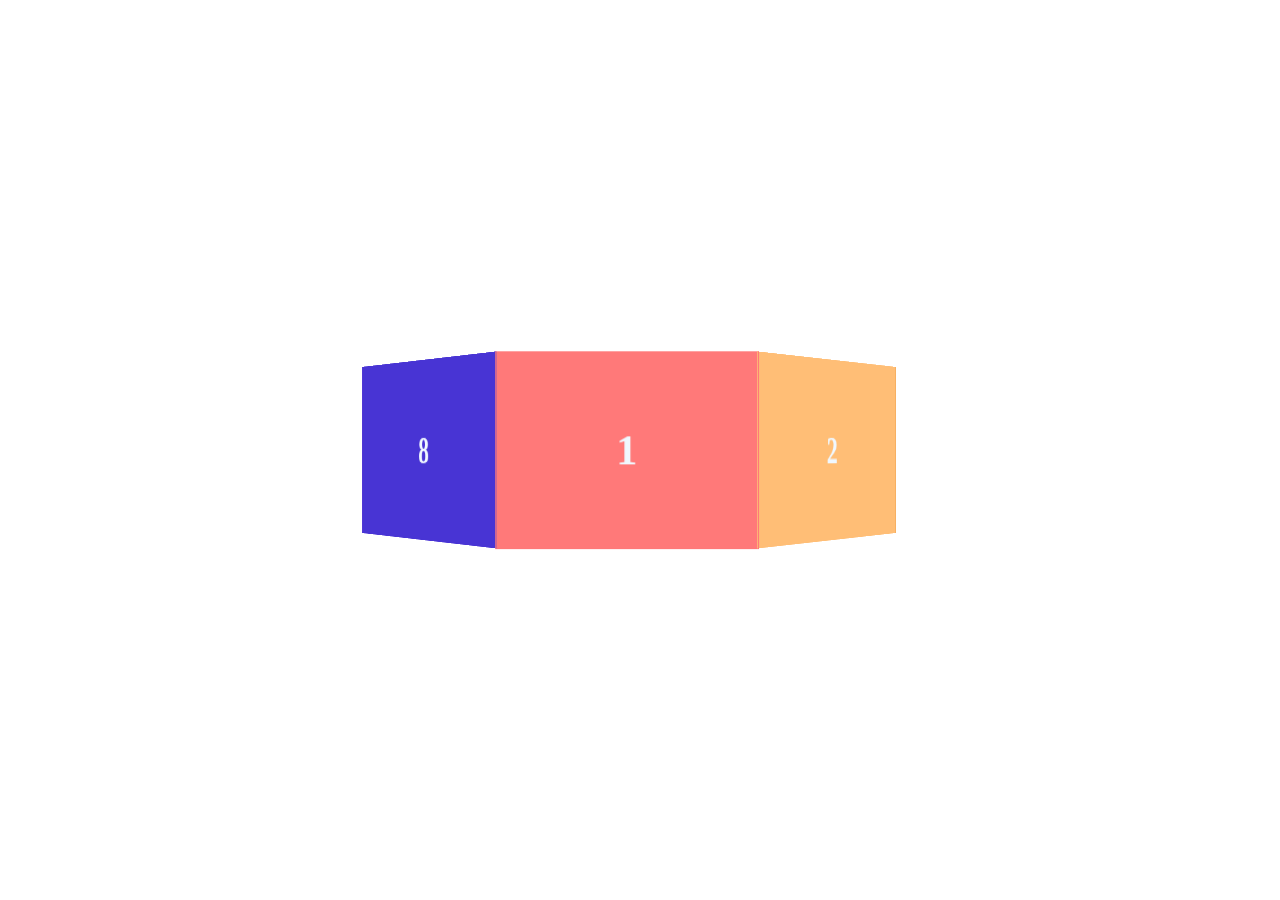
<file: 360_3D/index.html>
<!DOCTYPE html>
<html lang="ko">
<head>
    <meta charset="UTF-8">
    <meta name="viewport" content="width=device-width, initial-scale=1.0">
    <title>Document</title>
    <link rel="stylesheet" href="style.css">
</head>
<body>
    <!-- <div class="scene">
        <div class="carousel">
            <img class="item"><img src="image/left.jpg" alt=""></img>
            <img class="item"><img src="image/front.jpg" alt=""></img>
            <img class="item"><img src="image/right.jpg" alt=""></img>
            <img class="item"><img src="image/back.jpg" alt=""></img>
            <img class="item"><img src="image/left.jpg" alt=""></img>
            <img class="item"><img src="image/front.jpg" alt=""></img>
            <img class="item"><img src="image/right.jpg" alt=""></img>
            <img class="item"><img src="image/back.jpg" alt=""></img>
        </div> 
    </div>-->

    <div class="scene">
        <div class="carousel">
            <div class="item">1</div>
            <div class="item">2</div>
            <div class="item">3</div>
            <div class="item">4</div>
            <div class="item">5</div>
            <div class="item">6</div>
            <div class="item">7</div>
            <div class="item">8</div>
        </div>
    </div>
</body>
</html>
</file>
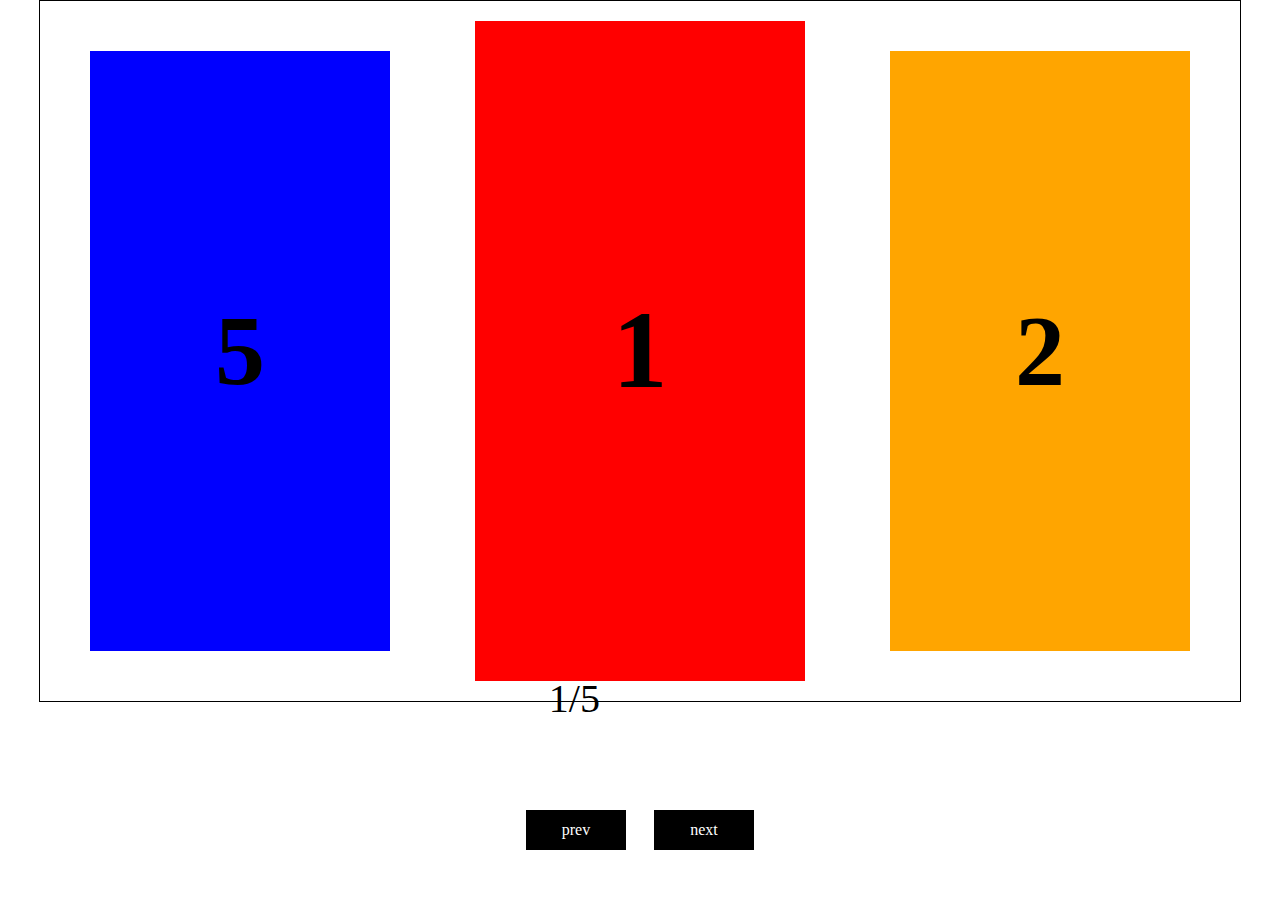
<file: btnSlide/index.html>
<!DOCTYPE html>
<html lang="ko">
<head>
    <meta charset="UTF-8">
    <meta name="viewport" content="width=device-width, initial-scale=1.0">
    <title>Document</title>
    <link rel="stylesheet" href="style.css">
</head>
<body>
    <input type="radio" name="slide" id="slide1" checked>
    <input type="radio" name="slide" id="slide2">
    <input type="radio" name="slide" id="slide3">
    <input type="radio" name="slide" id="slide4">
    <input type="radio" name="slide" id="slide5">

    <div class="window">
        <div class="carousel">
            <div class="slider" style="background-color: blue;">5</div>
            <div class="slider slider1" style="background-color: red;">1</div>
            <div class="slider slider2" style="background-color: orange;">2</div>
            <div class="slider slider3" style="background-color: yellow;">3</div>
            <div class="slider slider4" style="background-color: green;">4</div>
            <div class="slider slider5" style="background-color: blue;">5</div>
            <div class="slider" style="background-color: red;">1</div>

        </div>
    </div>

    <div class="counter">
        <div class="count count1">1/5</div>
        <div class="count count2">2/5</div>
        <div class="count count3">3/5</div>
        <div class="count count4">4/5</div>
        <div class="count count5">5/5</div>
    </div>

    <label for="slide1" class="nextBtn btn1">next</label>
    <label for="slide2" class="nextBtn btn2">next</label>
    <label for="slide3" class="nextBtn btn3">next</label>
    <label for="slide4" class="nextBtn btn4">next</label>
    <label for="slide5" class="nextBtn btn5">next</label>
    <label for="slide1" class="prevBtn btn6">prev</label>
    <label for="slide2" class="prevBtn btn7">prev</label>
    <label for="slide3" class="prevBtn btn8">prev</label>
    <label for="slide4" class="prevBtn btn9">prev</label>
    <label for="slide5" class="prevBtn btn0">prev</label>
</body>
</html>
</file>
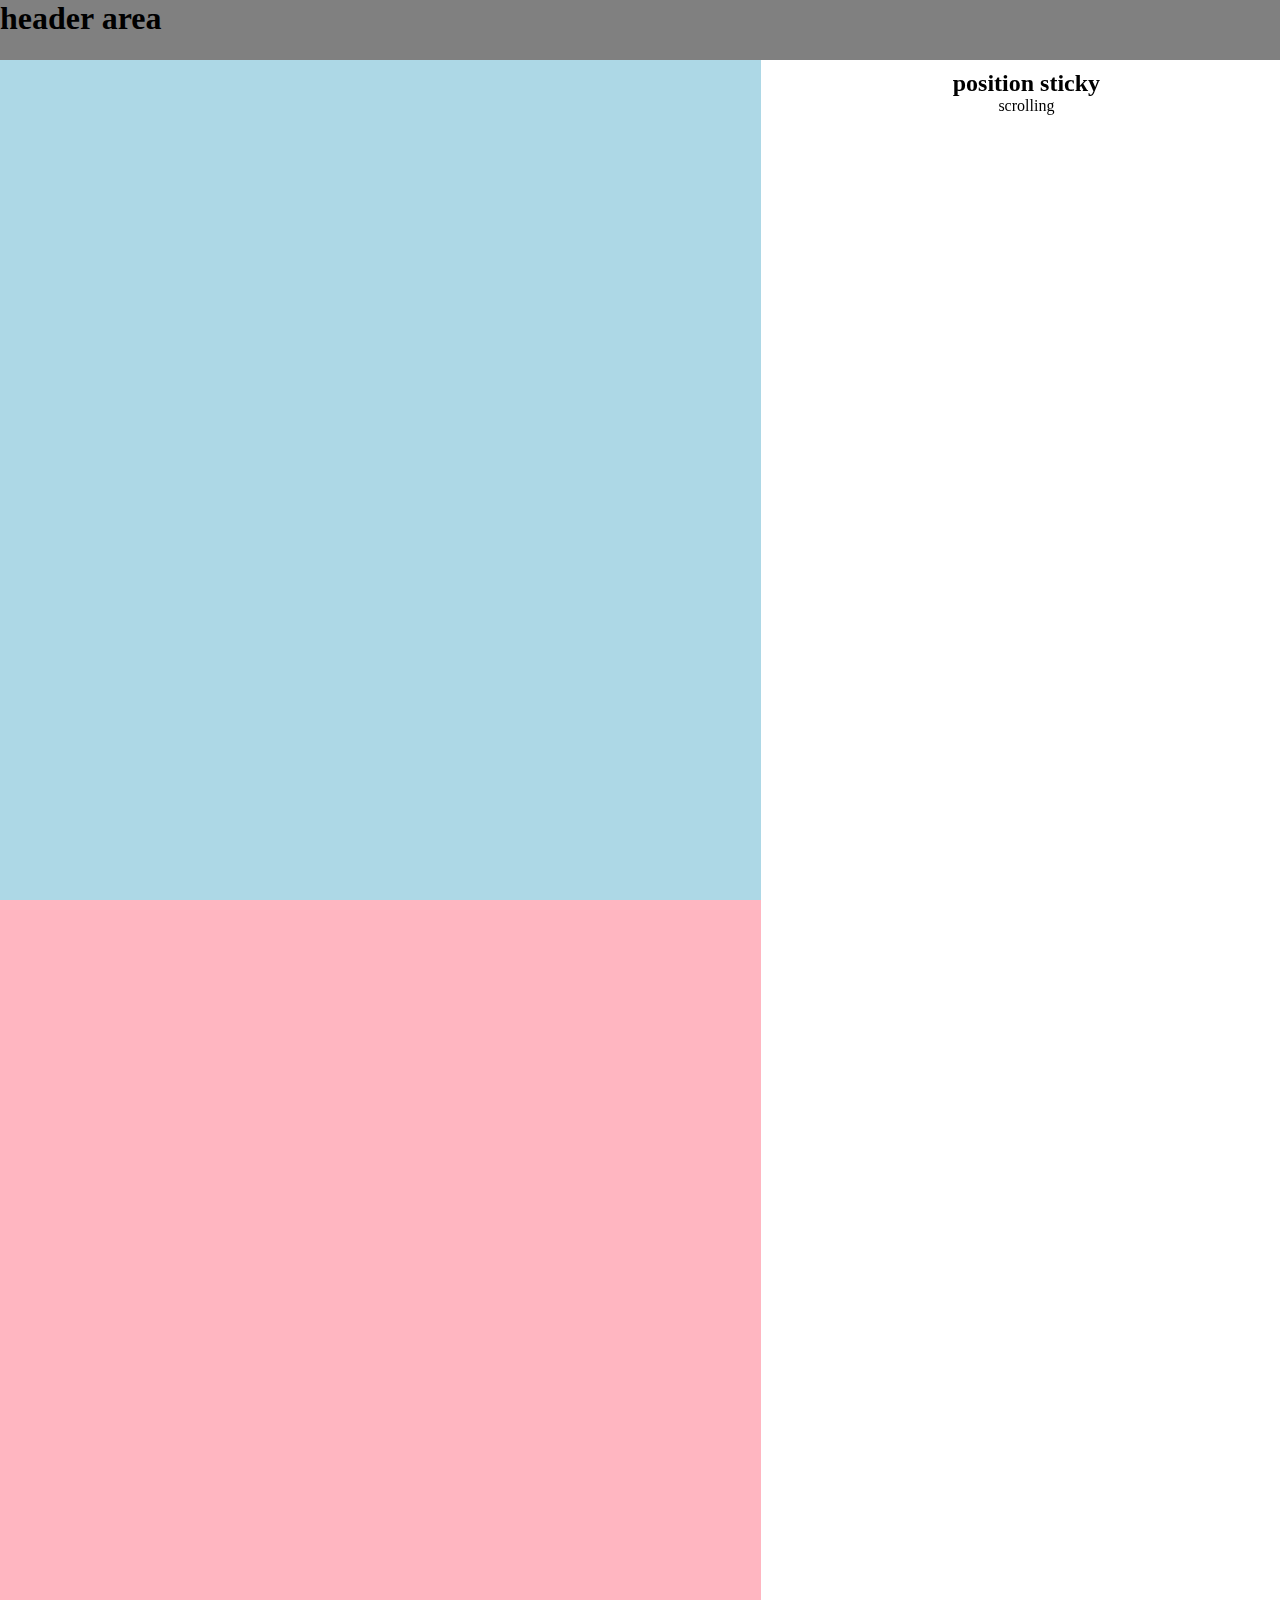
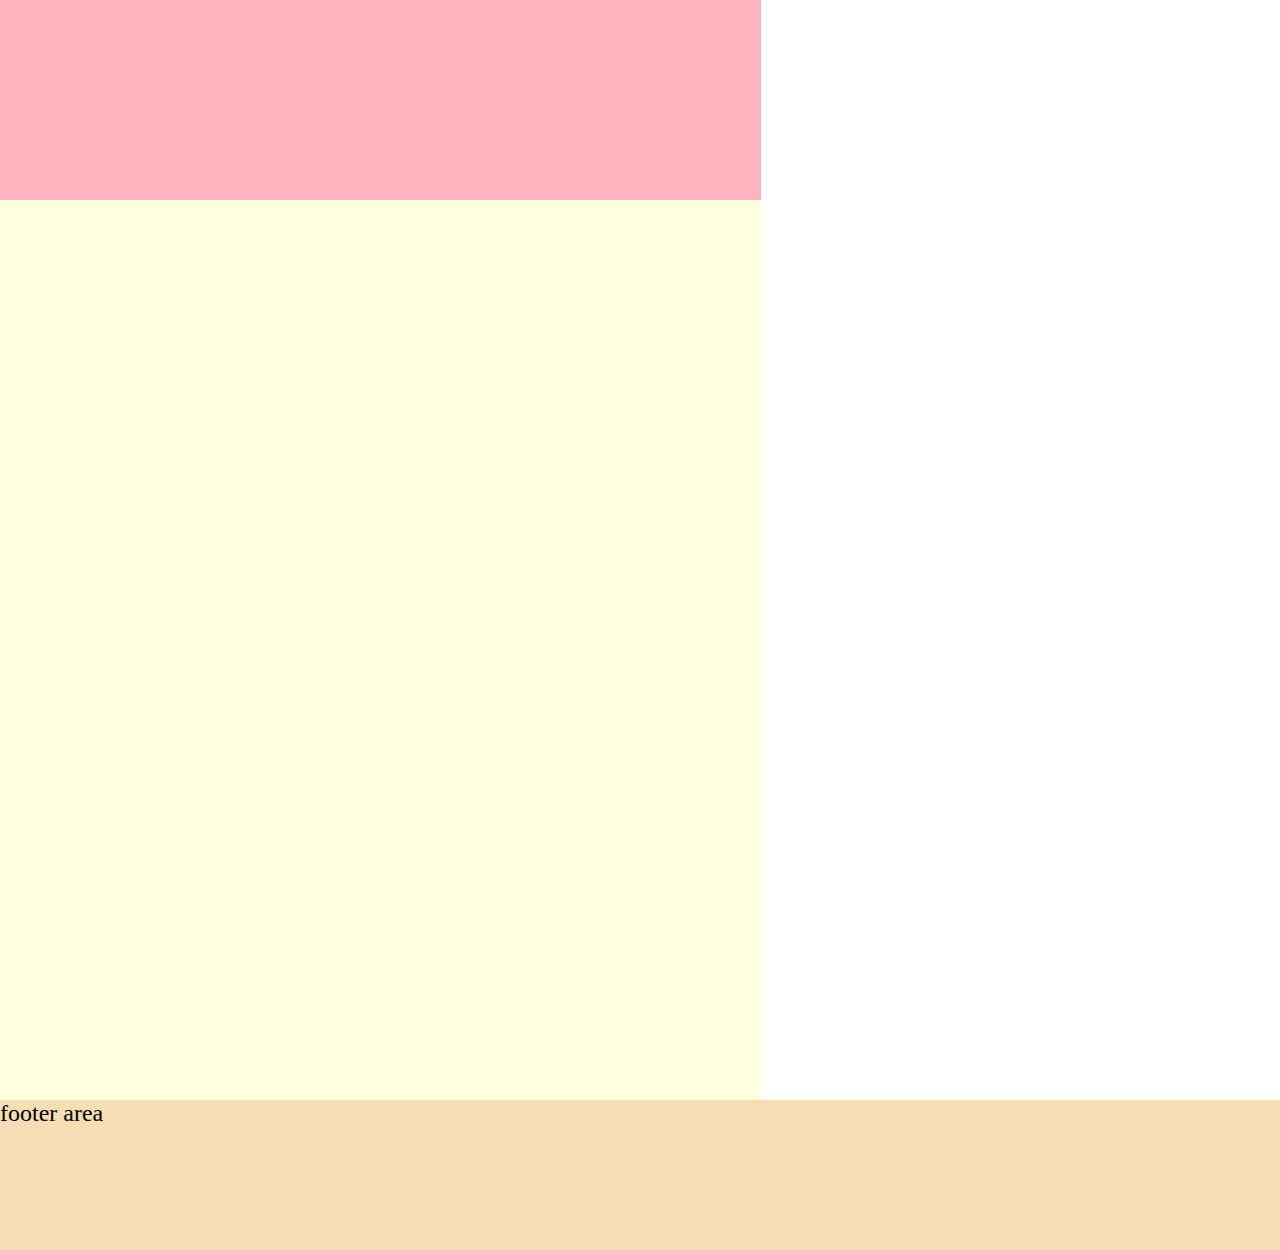
<file: chart/index.html>
<!DOCTYPE html>
<html lang="ko">
<head>
    <meta charset="UTF-8">
    <title>position sticky</title>
    <link rel="stylesheet" href="style.css">
</head>
<body>
<header>
    <h1>header area</h1>
</header>

<main>
    <div class="one">
        <div style="background-color: lightblue;"></div>
        <div style="background-color: lightpink;"></div>
        <div style="background-color: lightyellow;"></div>
	</div>

    <div class="two">
        <h2>position sticky</h2>
        <p>scrolling</p>
	</div>
</main>  
<footer>
    <p>footer area</p>
</footer>

</body>
</html>
</file>
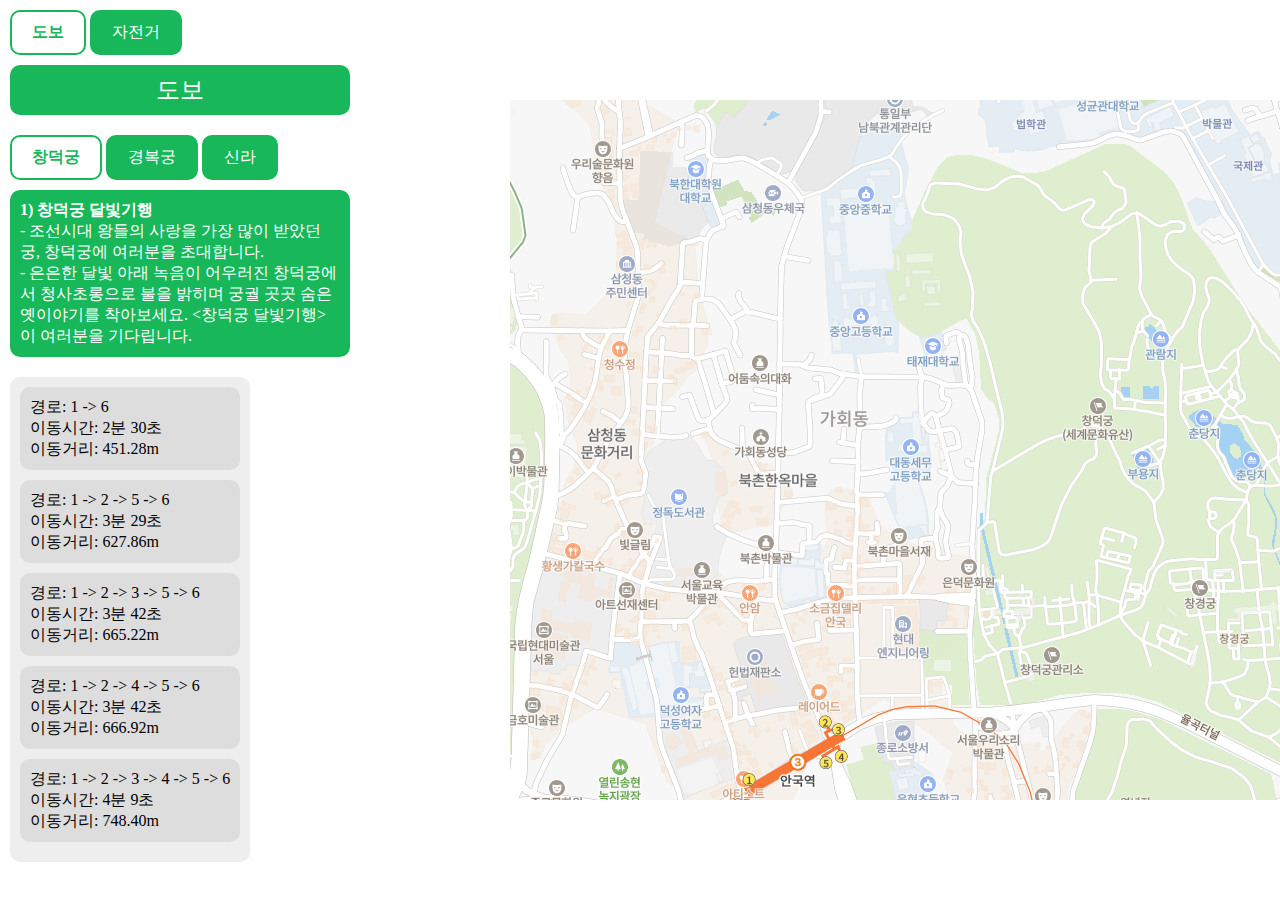
<file: course/index.html>
<!DOCTYPE html>
<html lang="ko">
<head>
    <meta charset="UTF-8">
    <meta name="viewport" content="width=device-width, initial-scale=1.0">
    <title>코스 소개 페이지</title>
    <link rel="stylesheet" href="style.css">
</head>
<body>
    <main>
        <div class="move">
            <input type="radio" name="move" id="move01" hidden checked>
            <label for="move01">도보</label>
            <input type="radio" name="move" id="move02" hidden>
            <label for="move02">자전거</label>

            <div class="move-area move-area01">도보</div>
            <div class="move-area move-area02">자전거</div>
        </div>
        <div class="course">
            <input type="radio" name="course" id="course01" hidden checked>
            <label for="course01">창덕궁</label>
            <input type="radio" name="course" id="course02" hidden>
            <label for="course02">경복궁</label>
            <input type="radio" name="course" id="course03" hidden>
            <label for="course03">신라</label>

            <div class="course-area course-area01">
                <h4>1) 창덕궁 달빛기행</h4>
                <p>- 조선시대 왕들의 사랑을 가장 많이 받았던 궁,  창덕궁에 여러분을 초대합니다.</p>
                <p>- 은은한 달빛 아래 녹음이 어우러진 창덕궁에서 청사초롱으로 불을 밝히며 궁궐 곳곳 숨은 옛이야기를 착아보세요. <창덕궁 달빛기행>이 여러분을 기다립니다.</p>
            </div>
            <div class="course-area course-area02">
                <h4>2) 경복궁 별빛야행</h4>
                <p>- 별 가득한 밤, 경복궁 달빛기행에 여러분을 초대합니다. 은은한 달빛 아래 경복궁 소주방에서 국악공연을 즐기며 수라상을 맛보고 전문해설사와 함께 경복궁 달빛산책을 떠나볼까요.</p>
                <p>- 장고, 집옥재와 팔우정, 건청궁을 거치며 궁궐의 옛 이야기를 마주하고 쏟아지는 별빛아래에서 향원정의 정취를 느껴보세요.</p>
                <p>- 달빛 가득한 밤, 경복궁의 문이 열립니다.</p>
            </div>
            <div class="course-area course-area03">
                <h4>3) 신라 달빛기행</h4>
                <p>-달빛기행으로 만나는 통일신라 그 날 우리나라에 새로운 혁명, 삼국통일을 이뤘던 신라의 문화들을 모두 함께 달빛과 함께 걸으며 다시 만나보는 시간을 가져보자는 취지로 기획하게 된 기행축제입니다. 비록 후삼국으로 나뉜 신라여도, 우리나라에 여러 새로운 폭풍을 몰고 온 신라로 함께 떠나봅시다!</p>
            </div>
            <div class="map">
                <div id="mapContainer">
                    <canvas id="mapCanvas"></canvas>
                </div>
                <img src="img/창덕궁.png" alt="" class="img01">
                <img src="img/경복궁.png" alt="" class="img02">
                <img src="img/신라.png" alt="" class="img03">
            </div>
        </div>
        <div id="routeList"></div>
    </main>

    <script src="index.js"></script>
</body>
</html>
</file>
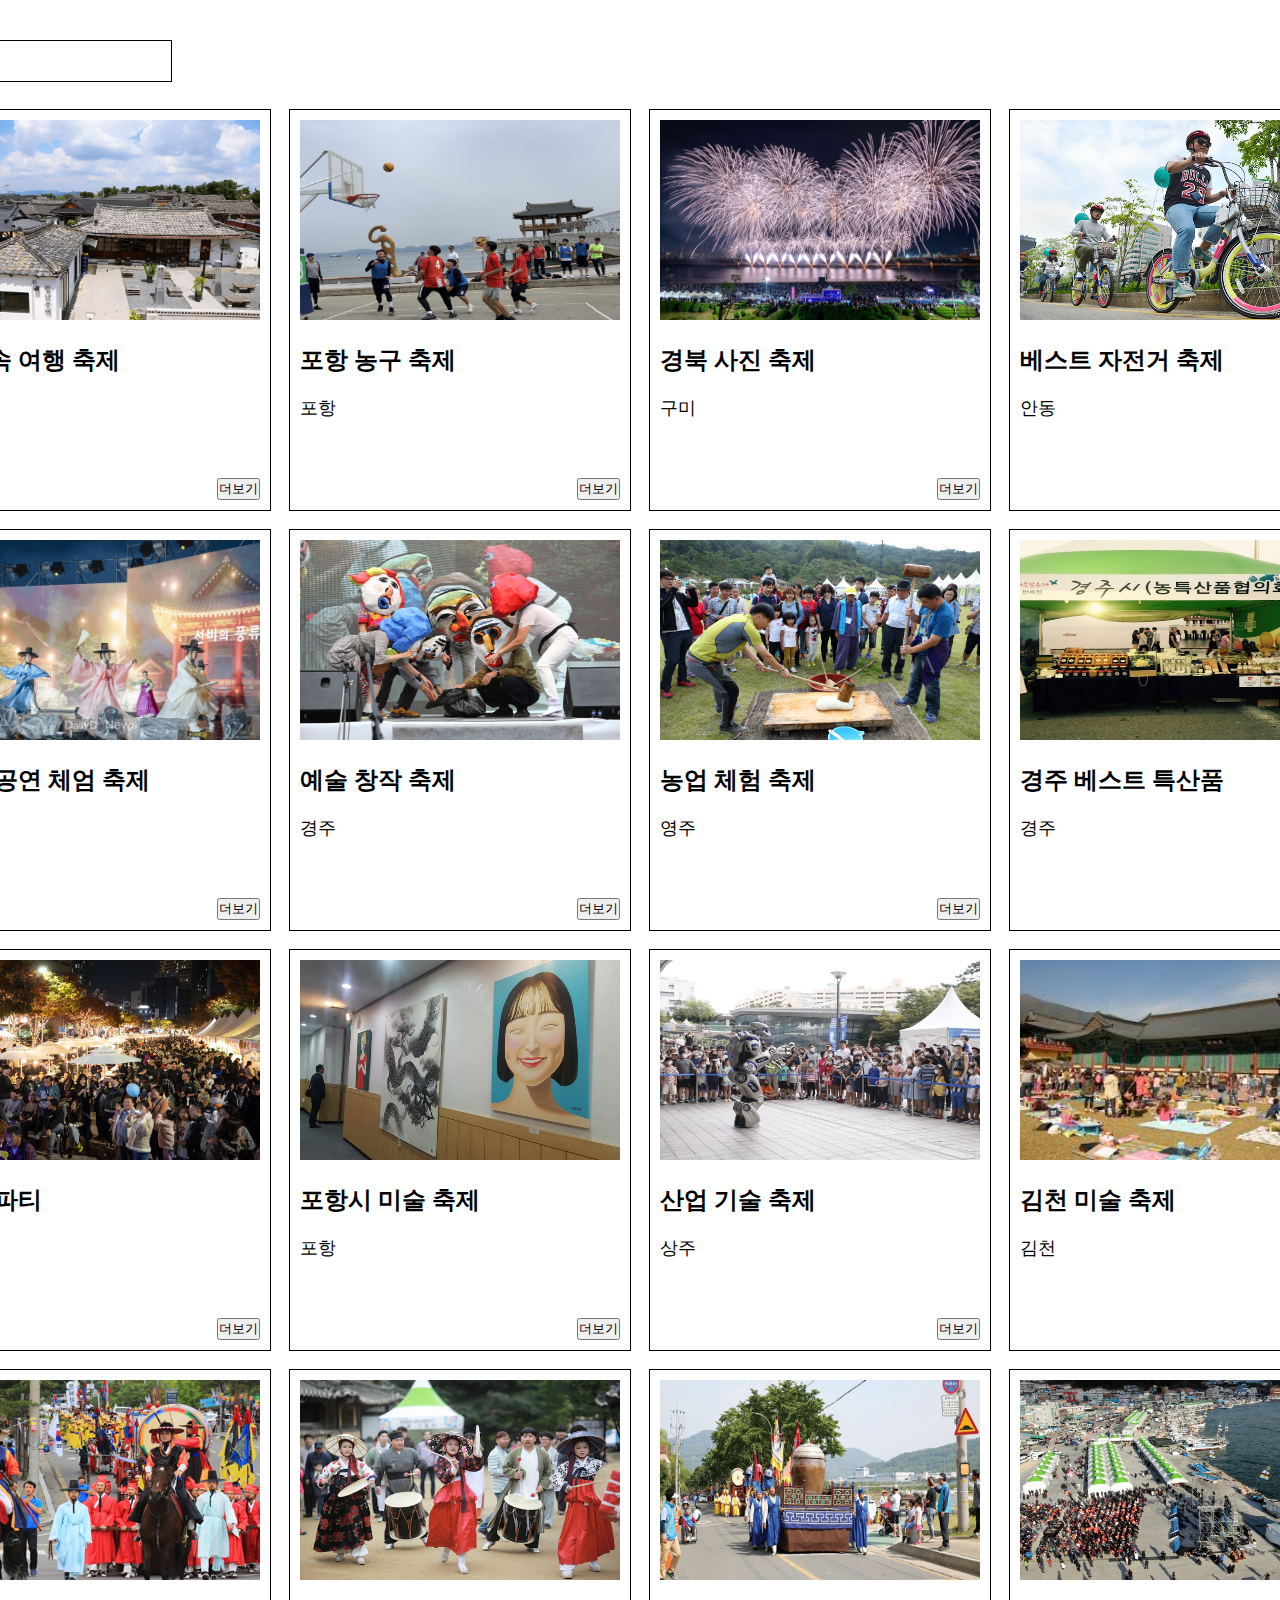
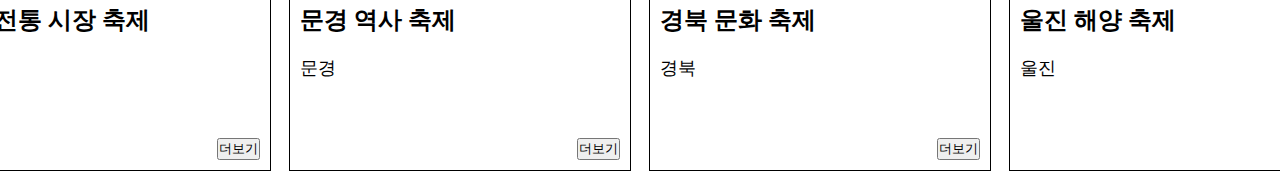
<file: filter/index.html>
<!DOCTYPE html>
<html lang="ko">
<head>
    <meta charset="UTF-8">
    <meta name="viewport" content="width=device-width, initial-scale=1.0">
    <title>전국기능경기대회 서울 A모듈 테스트2</title>
    <link rel="stylesheet" href="style.css">
</head>
<body>
    <main>

        <input type="radio" name="modal" id="search1" checked>
        <input type="radio" name="modal" id="search2">
        <input type="radio" name="modal" id="search3">
        <input type="radio" name="modal" id="search4">
        <input type="radio" name="modal" id="search5">
        <input type="radio" name="modal" id="search6">
        <input type="radio" name="modal" id="search7">
        <input type="radio" name="modal" id="search8">
        <input type="radio" name="modal" id="search9">
        <input type="radio" name="modal" id="search10">
        <input type="radio" name="modal" id="search11">
        <input type="radio" name="modal" id="search12">
        <input type="radio" name="modal" id="search13">

        <div class="searchBox">

            <label class="menu name1" for="search1" style="margin-top: 40px; border-top: 1px solid black;">전체</label>
            <p class="search" id="name1">전체</p>
            <label class="menu name2" for="search2">안동</label>
            <p class="search" id="name2">안동</p>
            <label class="menu name3" for="search3">구미</label>
            <p class="search" id="name3">구미</p>
            <label class="menu name4" for="search4">경주</label>
            <p class="search" id="name4">경주</p>
            <label class="menu name5" for="search5">경산</label>
            <p class="search" id="name5">경산</p>
            <label class="menu name6" for="search6">상주</label>
            <p class="search" id="name6">상주</p>
            <label class="menu name7" for="search7">김천</label>
            <p class="search" id="name7">김천</p>
            <label class="menu name8" for="search8">영주</label>
            <p class="search" id="name8">영주</p>
            <label class="menu name9" for="search9">영천</label>
            <p class="search" id="name9">영천</p>
            <label class="menu name10" for="search10">문경</label>
            <p class="search" id="name10">문경</p>
            <label class="menu name11" for="search11">경북</label>
            <p class="search" id="name11">경북</p>
            <label class="menu name12" for="search12">울진</label>
            <p class="search" id="name12">울진</p>
            <label class="menu name13" for="search13" style="border-bottom: 1px solid black;">포항</label>
            <p class="search" id="name13">포항</p>
        </div>

        <div class="festivals fou">
            <img src="festivals/1.jpg" alt="">
            <h2>자연속 여행 축제</h2>
            <p>경주</p>
            <button>더보기</button>
        </div>
        <div class="festivals thi">
            <img src="festivals/2.jpg" alt="">
            <h2>포항 농구 축제</h2>
            <p>포항</p>
            <button>더보기</button>
        </div>
        <div class="festivals thr">
            <img src="festivals/3.jpg" alt="">
            <h2>경북 사진 축제</h2>
            <p>구미</p>
            <button>더보기</button>
        </div>
        <div class="festivals two">
            <img src="festivals/4.jpg" alt="">
            <h2>베스트 자전거 축제</h2>
            <p>안동</p>
            <button>더보기</button>
        </div>
        <div class="festivals fiv">
            <img src="festivals/5.jpg" alt="">
            <h2>전통 공연 체엄 축제</h2>
            <p>경산</p>
            <button>더보기</button>
        </div>
        <div class="festivals fou">
            <img src="festivals/6.jpg" alt="">
            <h2>예술 창작 축제</h2>
            <p>경주</p>
            <button>더보기</button>
        </div>
        <div class="festivals eig">
            <img src="festivals/7.jpg" alt="">
            <h2>농업 체험 축제</h2>
            <p>영주</p>
            <button>더보기</button>
        </div>
        <div class="festivals fou">
            <img src="festivals/8.jpg" alt="">
            <h2>경주 베스트 특산품</h2>
            <p>경주</p>
            <button>더보기</button>
        </div>
        <div class="festivals thr">
            <img src="festivals/9.jpg" alt="">
            <h2>경북 파티</h2>
            <p>구미</p>
            <button>더보기</button>
        </div>
        <div class="festivals thi">
            <img src="festivals/10.jpg" alt="">
            <h2>포항시 미술 축제</h2>
            <p>포항</p>
            <button>더보기</button>
        </div>
        <div class="festivals six">
            <img src="festivals/11.jpg" alt="">
            <h2>산업 기술 축제</h2>
            <p>상주</p>
            <button>더보기</button>
        </div>
        <div class="festivals sev">
            <img src="festivals/12.jpg" alt="">
            <h2>김천 미술 축제</h2>
            <p>김천</p>
            <button>더보기</button>
        </div>
        <div class="festivals nin">
            <img src="festivals/13.jpg" alt="">
            <h2>영천 전통 시장 축제</h2>
            <p>영천</p>
            <button>더보기</button>
        </div>
        <div class="festivals ten">
            <img src="festivals/14.jpg" alt="">
            <h2>문경 역사 축제</h2>
            <p>문경</p>
            <button>더보기</button>
        </div>
        <div class="festivals ele">
            <img src="festivals/15.jpg" alt="">
            <h2>경북 문화 축제</h2>
            <p>경북</p>
            <button>더보기</button>
        </div>
        <div class="festivals twe">
            <img src="festivals/16.jpg" alt="">
            <h2>울진 해양 축제</h2>
            <p>울진</p>
            <button>더보기</button>
        </div>
    </main>
</body>
</html>
</file>
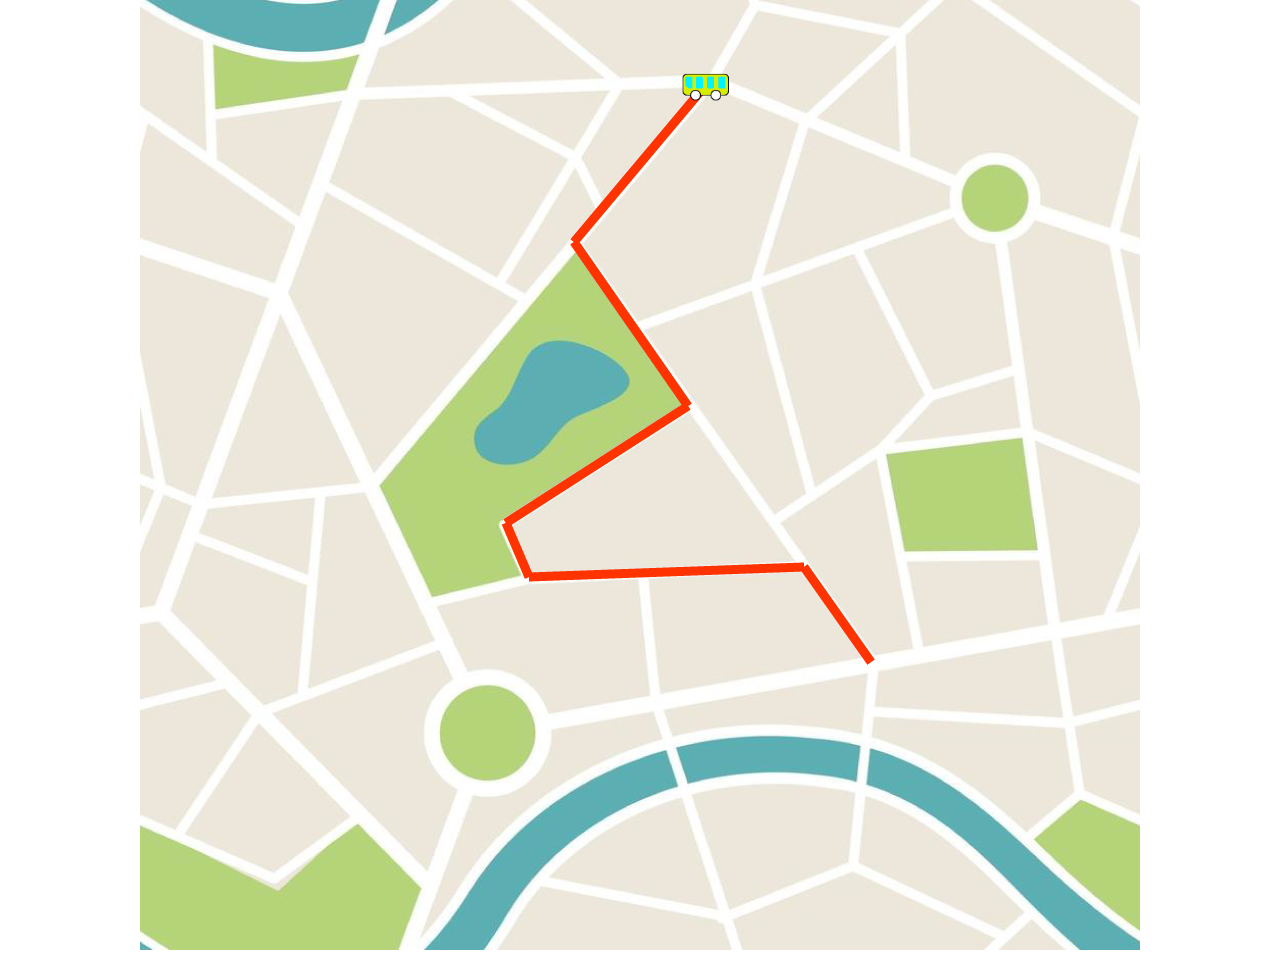
<file: map/index.html>
<!DOCTYPE html>
<html lang="ko">
<head>
    <meta charset="UTF-8">
    <meta name="viewport" content="width=device-width, initial-scale=1.0">
    <title>전국기능경기대회 서울 A모듈 테스트3</title>
    <link rel="stylesheet" href="style.css">
</head>
<body>
    <div class="imgBox">
        <img src="map.png" alt="">
        <img src="bus.png" alt="" class="bus">
    </div>
</body>
</html>
</file>
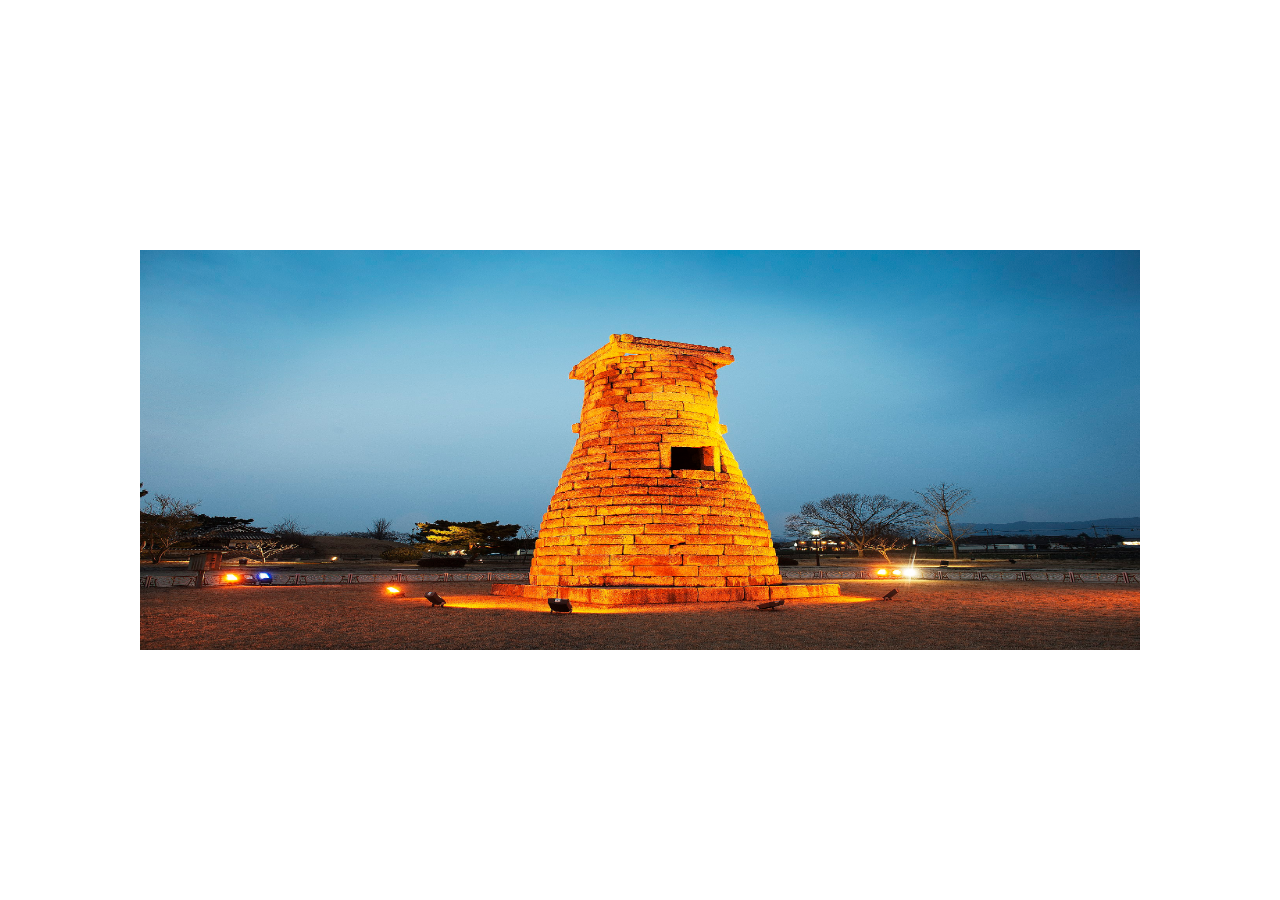
<file: rotateSlide/index.html>
<!DOCTYPE html>
<html lang="ko">
<head>
    <meta charset="UTF-8">
    <meta name="viewport" content="width=device-width, initial-scale=1.0">
    <title>Document</title>
    <link rel="stylesheet" href="style.css">
</head>
<body>
    <div class="window">
        <div class="slider">
            <img src="image/1.jpg" alt="">
            <img src="image/2.jpg" alt="">
            <img src="image/3.jpg" alt="">
        </div>
    </div>
</body>
</html>
</file>
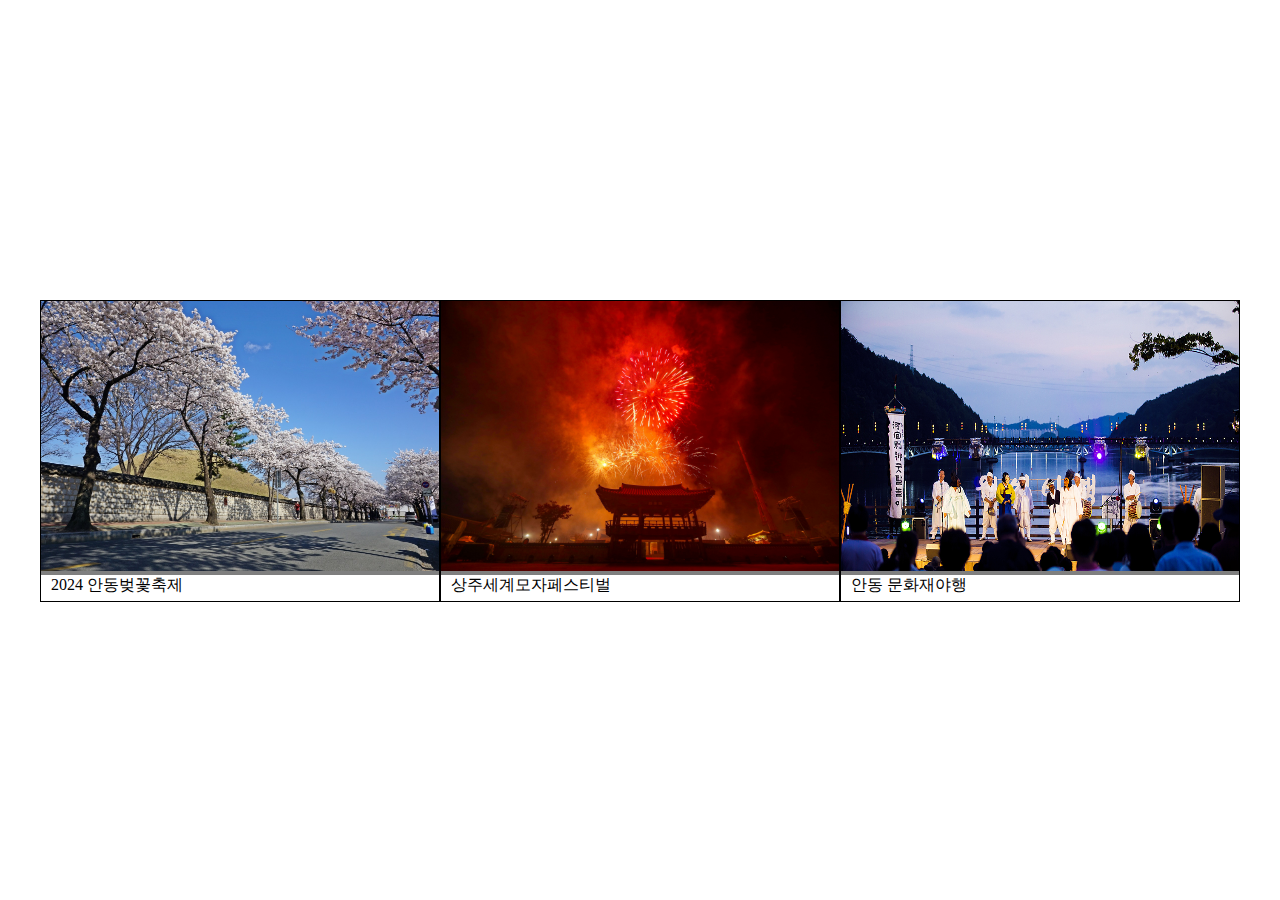
<file: special/index.html>
<!DOCTYPE html>
<html lang="ko">
<head>
    <meta charset="UTF-8">
    <meta name="viewport" content="width=device-width, initial-scale=1.0">
    <title>전국기능경기대회 서울 A모듈 테스트</title>
    <link rel="stylesheet" href="style.css">
</head>
<body>
    <div class="special">
        <div class="card">
            <img src="image/special1.jpg" alt="">
            <p>2024 안동벚꽃축제</p>
            <div class="back">
                <p>    
                    2024 안동벚꽃축제
                    남대천 벚꽃축제는 봄이 찾아올 때마다 우리를 환영하며, 천문대로 유명한 대구의 남대천 공원을 환상적인 벚꽃으로 물들입니다. 
                    이 축제는 천연기념물로 지정된 아름다운 벚나무들이 만들어내는 환상적인 꽃구경과 함께 풍성한 문화 프로그램과 다채로운 이벤트로 가득찬 행사입니다. 
                    가족과 친구들과 함께하는 피크닉을 즐기거나, 벚꽃 터널을 걸으며 봄바람을 맞이하며 특별한 순간을 만끽할 수 있습니다.
                </p>
            </div>
        </div>
        <div class="card">
            <img src="image/special2.jpg" alt="">
            <p>상주세계모자페스티벌</p>
            <div class="back">
                <p>    
                    상주세계모자페스티벌
                    상주세계모자페스티벌은 다양한 나라의 문화를 담은 멋진 모자들로 세계 여행을 떠나는 듯한 특별한 축제입니다. 
                    이 축제에서는 전 세계의 예쁜 모자들이 만들어내는 아름다운 패션쇼와 함께, 다채로운 이벤트와 공연이 준비되어 있습니다. 
                    패션 열풍과 문화 교류가 만나는 이 특별한 축제에서는 색다른 경험과 즐거움이 가득할 것입니다.
                </p>
            </div>
        </div>
        <div class="card">
            <img src="image/special3.jpg" alt="">
            <p>안동 문화재야행</p>
            <div class="back">
                <p>
                    안동 문화재야행
                    안동 문화재야행(월영야행)은 역사와 전통이 공존하는 안동의 아름다운 문화유산을 탐방하는 특별한 체험입니다. 
                    이야기 있는 고즈넉한 길을 따라 걷며 안동의 유적지와 문화재를 만나보세요. 
                    달빛 아래에서 새로운 시선으로 바라보는 안동의 아름다움은 마치 시간 여행을 하는 듯한 특별한 경험을 안겨줄 것입니다. 
                </p>
            </div>
        </div>
    </div>
</body>
</html>
</file>
<file: 360_3D/style.css>
*{
    padding: 0;
    margin: 0;
}

.scene{
    height: 100vh;
    display: flex;
    justify-content: center;
    align-items: center;
    perspective: 1000px;
}

.carousel{
    width: 220px;
    height: 150px;
    position: relative;
    transform-style: preserve-3d;
    /* animation: spin 5s infinite linear; */
}

.item{
    position: absolute;
    width: 200px;
    height: 150px;
    display: flex;
    align-items: center;
    justify-content: center;
    color: aliceblue;
    font-size: 32px;
    font-weight: 800;
}

.item:nth-child(1){
    background-color: #ff7979;
    transform: rotateY(0deg) translateZ(240px);
}

.item:nth-child(2){
    background-color: #ffbe76;
    transform: rotateY(45deg) translateZ(240px);
}

.item:nth-child(3){
    background-color: #f0932b;
    transform: rotateY(90deg) translateZ(240px);
}

.item:nth-child(4){
    background-color: #7ed6df;
    transform: rotateY(135deg) translateZ(240px);
}

.item:nth-child(5){
    background-color: #e056fd;
    transform: rotateY(180deg) translateZ(240px);
}

.item:nth-child(6){
    background-color: #22a6b3;
    transform: rotateY(225deg) translateZ(240px);
}

.item:nth-child(7){
    background-color: #be2edd;
    transform: rotateY(270deg) translateZ(240px);
}

.item:nth-child(8){
    background-color: #4834d4;
    transform: rotateY(315deg) translateZ(240px);
}

@keyframes spin{
    from{
        transform: rotateY(0deg);
    }
    to{
        transform: rotateY(-360deg);
    }
}
</file>
<file: btnSlide/style.css>
*{
    padding: 0;
    margin: 0;
}

input{
    display: none;
}

.window{
    margin: 0 auto;
    border: 1px solid black;
    width: 1200px;
    height: 700px;
    overflow: hidden;
    display: flex;
    z-index: 1;
}

.carousel{
    margin-left: 400px;
    width: 2800px;
    height: 600px;
    display: flex;
    position: relative;
}

.slider{
    width: 300px;
    height: 600px;
    font-size: 100px;
    font-weight: 900;
    text-align: center;
    line-height: 600px;
    margin: 50px;
}

.counter{
    width: 400px;
    height: 100px;
    position: absolute;
    top: 75%;
    left: 58.5%;
    transform: translateX(-50%);
    font-size: 40px;
}

.count{
    position: absolute;
    display: none;
}

.nextBtn{
    position: absolute;
    top: 90%;
    left: 55%;
    transform: translateX(-50%);
    width: 100px;
    height: 40px;
    background-color: black;
    color: #fff;
    text-align: center;
    line-height: 40px;
    display: none;
}

.prevBtn{
    position: absolute;
    top: 90%;
    left: 45%;
    transform: translateX(-50%);
    width: 100px;
    height: 40px;
    background-color: black;
    color: #fff;
    text-align: center;
    line-height: 40px;
    display: none;
}

#slide1:checked~.btn2,
#slide2:checked~.btn3,
#slide3:checked~.btn4,
#slide4:checked~.btn5,
#slide5:checked~.btn1{
    display: block;
}
#slide1:checked~.btn0,
#slide2:checked~.btn6,
#slide3:checked~.btn7,
#slide4:checked~.btn8,
#slide5:checked~.btn9{
    display: block;
}

#slide1:checked~.window > .carousel{
    left: -400px;
    /* transition: all 0.5s; */
}

#slide2:checked~.window > .carousel{
    left: -800px;
    /* transition: all 0.5s; */

}

#slide3:checked~.window > .carousel{
    left: -1200px;
    /* transition: all 0.5s; */
}

#slide4:checked~.window > .carousel{
    left: -1600px;
    /* transition: all 0.5s; */
}

#slide5:checked~.window > .carousel{
    left: -2000px;
    /* transition: all 0.5s; */
}

#slide1:checked~.window > .carousel > .slider1,
#slide2:checked~.window > .carousel > .slider2,
#slide3:checked~.window > .carousel > .slider3,
#slide4:checked~.window > .carousel > .slider4,
#slide5:checked~.window > .carousel > .slider5{
    transform: scale(1.1);
    /* transition: all 0.5s; */
}

#slide1:checked~.counter > .count1,
#slide2:checked~.counter > .count2,
#slide3:checked~.counter > .count3,
#slide4:checked~.counter > .count4,
#slide5:checked~.counter > .count5{
    display: block;
}
</file>
<file: chart/style.css>
*{
    margin:0 auto;
    padding:0;
}
    
header{
    position:fixed;
    width: 100%;
    height:60px;
    background: gray;
    z-index:1;
    top:0;
    left:0;
}
main{
    display:flex;
    justify-content: space-between;
    height:300vh;
}
.one{
    width: 60%;
    height:100vh;
}
.one div{
    width: 100%;
    height:100%;
    display: block;
}
.two{
    width: 40%;
    overflow: auto;
    position: sticky;
    height: 100vh;
    top:0;
    padding:70px 0 0 12px;
    text-align:center;
}

footer{
    position: relative;
    font-size:24px;
    height: 150px;
    background-color: wheat;
}
</file>
<file: course/style.css>
*{
    padding: 0;
    margin: 0;
}

ul li{
    padding-left: 0;
    list-style: none;
}

.move{
    padding: 10px;
    width: 320px;
    border-radius: 10px;
    background-color: #fff;
}

.move label{
    display: inline-block;
    padding: 10px 20px;
    background-color: #17B75A;
    color: #fff;
    border-radius: 10px;
    cursor: pointer;
    border: 2px solid #17B75A;
}

.move input:checked + label{
    background-color: #fff;
    color: #17B75A;
    font-weight: 900;
}

.move-area{
    display: none;
    margin-top: 10px;
    padding: 10px;
    width: 320px;
    height: 30px;
    background-color: #17B75A;
    color: #fff;
    font-size: 24px;
    text-align: center;
    line-height: 30px;
    border-radius: 10px;
}

#move01:checked~.move-area01,
#move02:checked~.move-area02{
    display: block;
}

.course{
    padding: 10px;
    width: 320px;
    border-radius: 10px;
    background-color: #fff;
}

.course label{
    display: inline-block;
    padding: 10px 20px;
    background-color: #17B75A;
    color: #fff;
    border-radius: 10px;
    cursor: pointer;
    border: 2px solid #17B75A;
}

.course input:checked + label{
    background-color: #fff;
    color: #17B75A;
    font-weight: 900;
}

.course-area{
    display: none;
    width: 320px;
    margin-top: 10px;
    padding: 10px;
    background-color: #17B75A;
    color: #fff;
    border-radius: 10px;
}

#course01:checked~.course-area01,
#course02:checked~.course-area02,
#course03:checked~.course-area03{
    display: block;
}

#mapContainer{
    position: absolute;
    top: 50%;
    transform: translateY(-50%);
    left: 500px;
    width: 1280px;
    height: 700px;
    background-color: #fff;
}

.pointer{
    position: absolute;
    width: 30px;
    height: 30px;
    line-height: 30px;
    text-align: center;
    background-color: #111;
    color: #fff;
    border-radius: 50%;
    z-index: 3;
}

canvas{
    position: absolute;
    top: 0;
    left: 0;
    z-index: 2;
}

.map img{
    position: absolute;
    top: 50%;
    transform: translateY(-50%);
    left: 500px;
    width: 1280px;
    height: 700px;
    display: none;
    margin-left: 10px;
}

#course01:checked~.map > .img01,
#course02:checked~.map > .img02,
#course03:checked~.map > .img03{
    display: block;
}

#routeList{
    position: absolute;
    margin: 10px;
    padding: 10px;
    background-color: #eee;
    border-radius: 10px;
    overflow-y: auto;
    min-height: 300px;
    z-index: 1;
}

.route-item{
    padding: 10px;
    margin-bottom: 10px;
    background-color: #ddd;
    border-radius: 10px;
    cursor: pointer;
}

.highlight{
    background-color: #17B75A;
    color: #fff;
}
</file>
<file: filter/style.css>
* {
    padding: 0;
    margin: 0;
}

ul li {
    padding-left: 0;
    list-style: none;
}

input {
    display: none;
}

.searchBox {
    position: absolute;
    top: -60px;
    left: 0;
    width: 240px;
    padding-left: 10px;
    height: 40px;
    border: 1px solid black;
}

.searchBox:hover .menu {
    display: block;
}

.search {
    width: 240px;
    height: 40px;
    line-height: 40px;
    position: absolute;
    top: 0;
    display: none;
    background-color: #fff;
    z-index: 1;
}

.menu {
    position: relative;
    left: -10px;
    width: 240px;
    padding-left: 10px;
    height: 40px;
    line-height: 40px;
    background-color: #fff;
    border-left: 1px solid black;
    border-right: 1px solid black;
    display: none;
    z-index: 3;
}

.menu:hover {
    background-color: beige;
}

.menu:hover + .search {
    display: block;
    z-index: 2;
}

main {
    margin-top: 100px;
    position: relative;
    left: 50%;
    transform: translateX(-50%);
    width: 1440px;
    display: flex;
    flex-wrap: wrap;
}

.festivals {
    position: relative;
    width: 340px;
    height: 400px;
    border: 1px solid black;
    margin: 9px;
    display: none;
}

.festivals:nth-child(2),
.festivals:nth-child(3),
.festivals:nth-child(4),
.festivals:nth-child(5) {
    margin-top: 200px;
}

.festivals img {
    width: 320px;
    height: 200px;
    margin: 10px;
}

.festivals h2,
.festivals p {
    padding: 10px;
}

.festivals p {
    font-size: 18px;
}

.festivals button {
    position: absolute;
    bottom: 10px;
    right: 10px;
}

#search1:checked ~ .festivals,
#search2:checked ~ .two,
#search3:checked ~ .thr,
#search4:checked ~ .fou,
#search5:checked ~ .fiv,
#search6:checked ~ .six,
#search7:checked ~ .sev,
#search8:checked ~ .eig,
#search9:checked ~ .nin,
#search10:checked ~ .ten,
#search11:checked ~ .ele,
#search12:checked ~ .twe,
#search13:checked ~ .thi {
    display: block;
}

#search1:checked ~ .searchBox > #name1,
#search2:checked ~ .searchBox > #name2,
#search3:checked ~ .searchBox > #name3,
#search4:checked ~ .searchBox > #name4,
#search5:checked ~ .searchBox > #name5,
#search6:checked ~ .searchBox > #name6,
#search7:checked ~ .searchBox > #name7,
#search8:checked ~ .searchBox > #name8,
#search9:checked ~ .searchBox > #name9,
#search10:checked ~ .searchBox > #name10,
#search11:checked ~ .searchBox > #name11,
#search12:checked ~ .searchBox > #name12,
#search13:checked ~ .searchBox > #name13 {
    display: block;
    z-index: 1;
}
</file>
<file: map/style.css>
*{
    padding: 0;
    margin: 0;
}

.imgBox{
    position: absolute;
    top: 50%;
    left: 50%;
    transform: translate(-50%, -50%);
    width: 1000px;
    height: 1000px;
}

.bus{
    width: 70px;
    height: 70px;
    position: absolute;
    top: 100px;
    left: 530px;
    animation: infinite linear bus 10s;
}

@keyframes bus{
    0%{ top: 100px; left: 530px; }
    17%{ top: 250px; left: 400px; }
    34%{ top: 410px; left: 510px; }
    51%{ top: 530px; left: 330px; }
    68%{ top: 590px; left: 350px; }
    85%{ top: 580px; left: 630px; }
    100%{ top: 680px; left: 690px; }
}
</file>
<file: rotateSlide/style.css>
*{
    padding: 0;
    margin: 0;
}

.window{
    position: absolute;
    top: 50%;
    left: 50%;
    transform: translate(-50%, -50%);
    width: 1000px;
    height: 400px;
    background-color: black;
    overflow: hidden;
    animation: infinite linear 18s background;
}

@keyframes background{
    0%,33%{background-color: blue;}
    34%,66%{background-color: darkblue;}
    67%,100%{background-color: skyblue;}
}

.slider{
    width: 1000px;
    height: 400px;
    position: relative;
    animation: infinite linear 6s slide;
}

@keyframes slide{
    0%{transform: rotate(0);}
    35%{transform: rotate(0);}
    50%{transform: rotate(20deg);}
    100%{transform: rotate(360deg);}
}

.slider img{
    position: absolute;
    width: 100%;
    height: 100%;
}

.slider img:nth-child(1){
    animation: infinite linear 18s slide1;
}
@keyframes slide1{
    0%,33%{opacity: 1;}
    34%,100%{opacity: 0;}
}
.slider img:nth-child(2){
    animation: infinite linear 18s slide2;
}
@keyframes slide2{
    0%,33%{opacity: 0;}
    34%,66%{opacity: 1;}
    67%,100%{opacity: 0;}
}
.slider img:nth-child(3){
    animation: infinite linear 18s slide3;
}
@keyframes slide3{
    0%,66%{opacity: 0;}
    67%,100%{opacity: 1;}
}
</file>
<file: special/style.css>
*{
    padding: 0;
    margin: 0;
}

.special{
    position: absolute;
    top: 50%;
    left: 50%;
    transform: translate(-50%, -50%);
    width: 1200px;
    height: 300px;
    display: flex;
}

.card{
    position: relative;
    width: 400px;
    height: 300px;
    border: 1px solid black;
    overflow: hidden;
}

.card:hover .back{
    top: 0;
    transition: all 0.5s;
}

.card img{
    width: 400px;
    height: 270px;
}

.card > p{
    position: absolute;
    width: 400px;
    height: 30px;
    padding-left: 10px;
    z-index: 2;
    background-color: #fff;
    color: black;
}

.back{
    position: absolute;
    top: 270px;
    width: 380px;
    height: 250px;
    padding: 10px;
    background: rgba(0, 0, 0, 0.5);
    color: #fff;
    z-index: 1;
}

.card:nth-child(1):hover .back:nth-child(2){
    margin-top: 400px;
}
</file>
